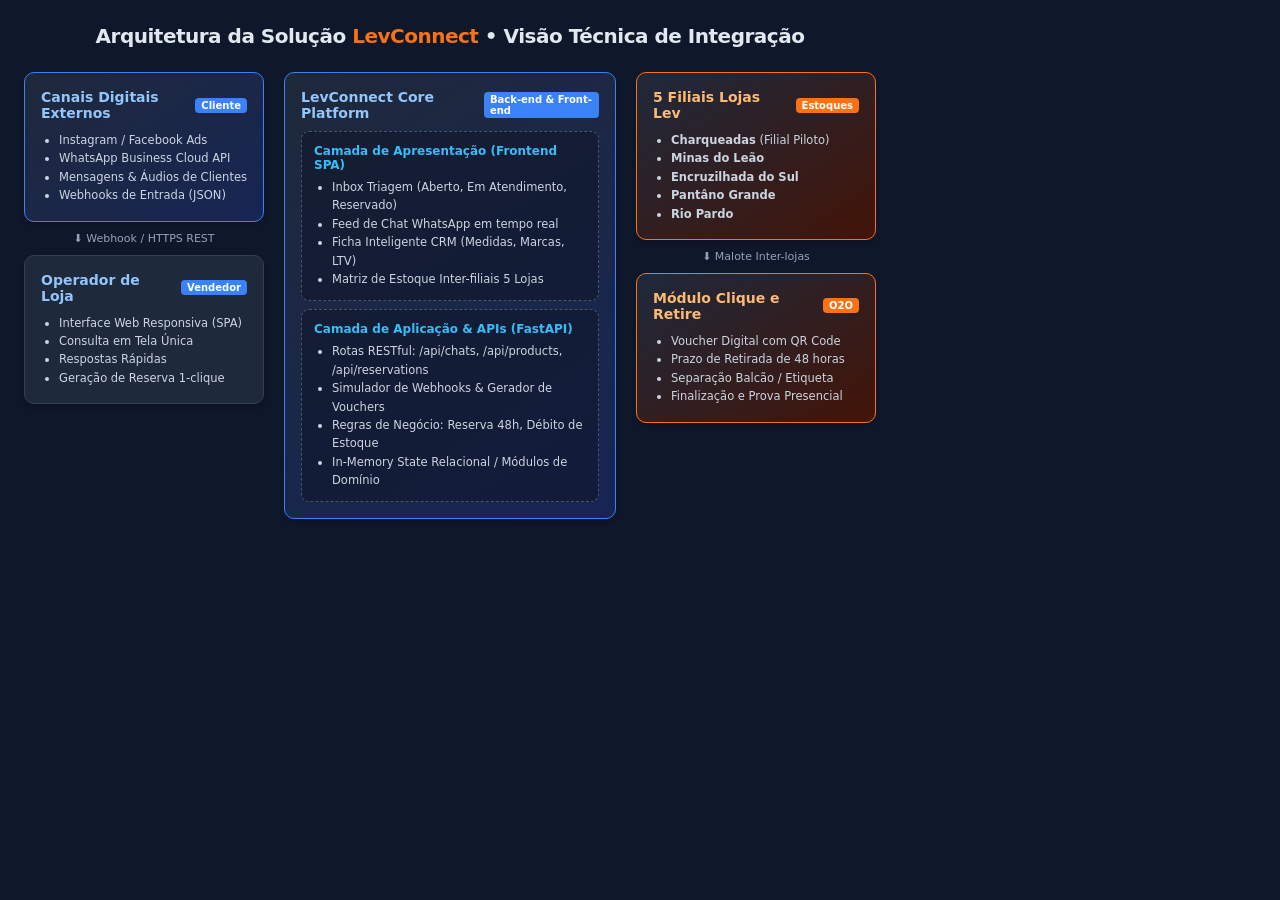
<file: figures/arch_temp.html>
<!DOCTYPE html>
<html>
<head>
<meta charset="utf-8">
<style>
  * { box-sizing: border-box; }
  body {
    margin: 0;
    padding: 24px;
    background: #0f172a;
    font-family: 'Segoe UI', system-ui, -apple-system, sans-serif;
    color: #f8fafc;
    width: 900px;
  }
  .title {
    text-align: center;
    font-size: 20px;
    font-weight: 700;
    color: #e2e8f0;
    margin-bottom: 24px;
    letter-spacing: -0.5px;
  }
  .title span { color: #f97316; }
  .grid {
    display: grid;
    grid-template-columns: 240px 1fr 240px;
    gap: 20px;
    align-items: stretch;
  }
  .col {
    display: flex;
    flex-direction: column;
    gap: 16px;
  }
  .card {
    background: #1e293b;
    border: 1px solid #334155;
    border-radius: 10px;
    padding: 16px;
    box-shadow: 0 4px 6px -1px rgba(0, 0, 0, 0.2);
  }
  .card.highlight {
    border-color: #3b82f6;
    background: linear-gradient(145deg, #1e293b, #172554);
  }
  .card.accent {
    border-color: #f97316;
    background: linear-gradient(145deg, #1e293b, #431407);
  }
  .card-header {
    display: flex;
    align-items: center;
    gap: 10px;
    font-size: 14px;
    font-weight: 700;
    margin-bottom: 10px;
    color: #93c5fd;
  }
  .card.accent .card-header { color: #fdba74; }
  .badge {
    font-size: 10px;
    padding: 2px 6px;
    border-radius: 4px;
    background: #3b82f6;
    color: white;
    margin-left: auto;
  }
  .card.accent .badge { background: #f97316; }
  .item-list {
    margin: 0;
    padding-left: 18px;
    font-size: 11.5px;
    color: #cbd5e1;
    line-height: 1.6;
  }
  .connector {
    text-align: center;
    font-size: 11px;
    color: #94a3b8;
    margin: -6px 0;
  }
  .center-box {
    display: flex;
    flex-direction: column;
    gap: 14px;
  }
  .sub-box {
    background: rgba(15, 23, 42, 0.6);
    border: 1px dashed #475569;
    border-radius: 8px;
    padding: 12px;
  }
  .sub-title {
    font-size: 12px;
    font-weight: 600;
    color: #38bdf8;
    margin-bottom: 6px;
  }
</style>
</head>
<body>
  <div class="title">Arquitetura da Solução <span>LevConnect</span> • Visão Técnica de Integração</div>
  <div class="grid">
    <!-- Coluna 1: Canais & Clientes -->
    <div class="col">
      <div class="card highlight">
        <div class="card-header">
          <span>Canais Digitais Externos</span>
          <span class="badge">Cliente</span>
        </div>
        <ul class="item-list">
          <li>Instagram / Facebook Ads</li>
          <li>WhatsApp Business Cloud API</li>
          <li>Mensagens & Áudios de Clientes</li>
          <li>Webhooks de Entrada (JSON)</li>
        </ul>
      </div>

      <div class="connector">⬇ Webhook / HTTPS REST</div>

      <div class="card">
        <div class="card-header">
          <span>Operador de Loja</span>
          <span class="badge">Vendedor</span>
        </div>
        <ul class="item-list">
          <li>Interface Web Responsiva (SPA)</li>
          <li>Consulta em Tela Única</li>
          <li>Respostas Rápidas</li>
          <li>Geração de Reserva 1-clique</li>
        </ul>
      </div>
    </div>

    <!-- Coluna 2: Núcleo LevConnect -->
    <div class="col center-box">
      <div class="card highlight" style="flex: 1;">
        <div class="card-header">
          <span>LevConnect Core Platform</span>
          <span class="badge">Back-end & Front-end</span>
        </div>
        
        <div class="sub-box">
          <div class="sub-title">Camada de Apresentação (Frontend SPA)</div>
          <ul class="item-list">
            <li>Inbox Triagem (Aberto, Em Atendimento, Reservado)</li>
            <li>Feed de Chat WhatsApp em tempo real</li>
            <li>Ficha Inteligente CRM (Medidas, Marcas, LTV)</li>
            <li>Matriz de Estoque Inter-filiais 5 Lojas</li>
          </ul>
        </div>

        <div style="height: 8px;"></div>

        <div class="sub-box">
          <div class="sub-title">Camada de Aplicação & APIs (FastAPI)</div>
          <ul class="item-list">
            <li>Rotas RESTful: /api/chats, /api/products, /api/reservations</li>
            <li>Simulador de Webhooks & Gerador de Vouchers</li>
            <li>Regras de Negócio: Reserva 48h, Débito de Estoque</li>
            <li>In-Memory State Relacional / Módulos de Domínio</li>
          </ul>
        </div>
      </div>
    </div>

    <!-- Coluna 3: Lojas Físicas & Logística -->
    <div class="col">
      <div class="card accent">
        <div class="card-header">
          <span>5 Filiais Lojas Lev</span>
          <span class="badge">Estoques</span>
        </div>
        <ul class="item-list">
          <li><strong>Charqueadas</strong> (Filial Piloto)</li>
          <li><strong>Minas do Leão</strong></li>
          <li><strong>Encruzilhada do Sul</strong></li>
          <li><strong>Pantâno Grande</strong></li>
          <li><strong>Rio Pardo</strong></li>
        </ul>
      </div>

      <div class="connector">⬇ Malote Inter-lojas</div>

      <div class="card accent">
        <div class="card-header">
          <span>Módulo Clique e Retire</span>
          <span class="badge">O2O</span>
        </div>
        <ul class="item-list">
          <li>Voucher Digital com QR Code</li>
          <li>Prazo de Retirada de 48 horas</li>
          <li>Separação Balcão / Etiqueta</li>
          <li>Finalização e Prova Presencial</li>
        </ul>
      </div>
    </div>
  </div>
</body>
</html>
</file>
